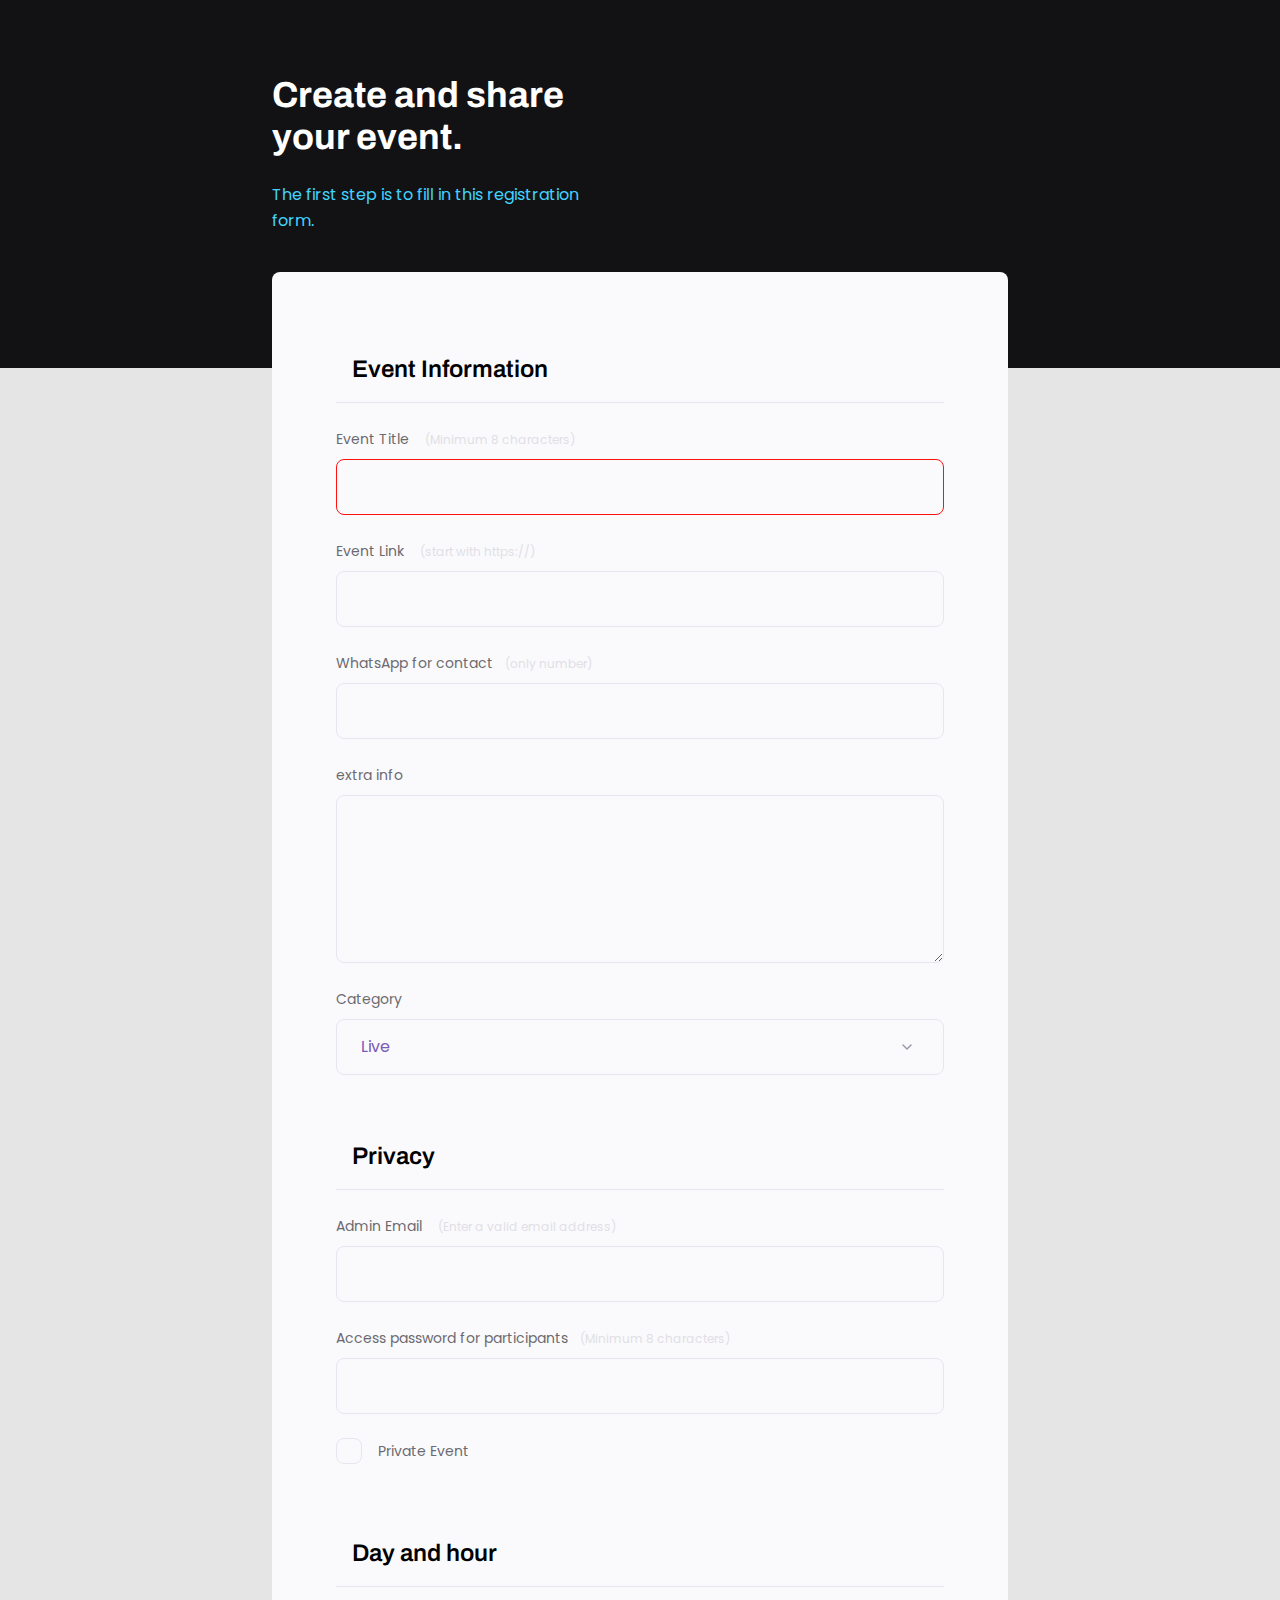
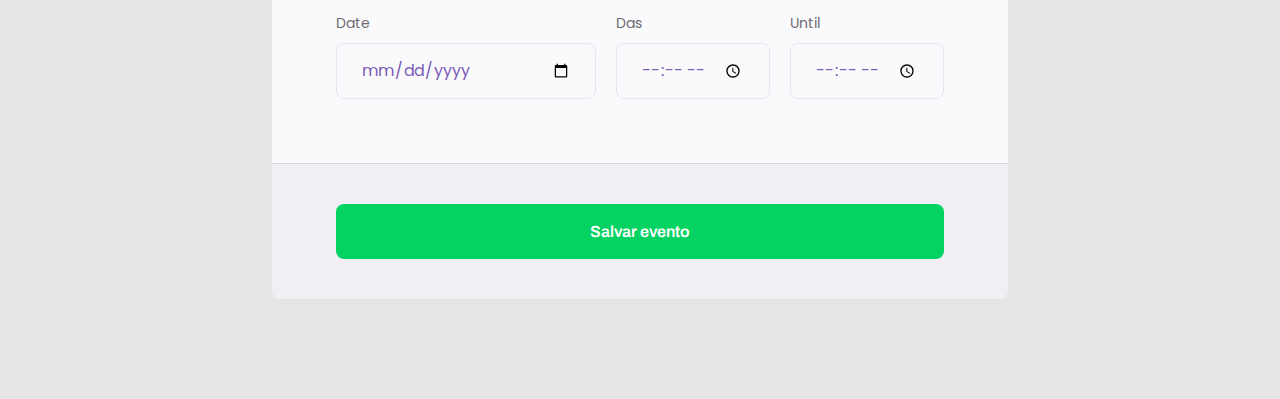
<file: index.html>
<!DOCTYPE html>
<html lang="pt-br">
  <head>
  <link rel="preconnect" href="https://fonts.googleapis.com">
  <link rel="preconnect" href="https://fonts.gstatic.com" crossorigin>

  <meta charset="UTF-8">
  <meta name="viewport" content="width=device-width, initial-scale=1.0">
  <title>Create your event</title>

  <link href="https://fonts.googleapis.com/css2?family=Archivo:wght@600;700&family=Poppins&family=Roboto+Serif:opsz,wght@8..144,700&display=swap" rel="stylesheet">
  <link rel="stylesheet" href="style.css">
</head>
<body>
   <div class="page">
    <header>
      <h1>Create and share your event.</h1>
      <p>The first step is to fill in this registration form.</p>
     </header>

     <form id="my-form">
       <fieldset>
         <div class="fieldset-wrapper">
          <legend>Event Information</legend>

           <div class="input-wrapper">
             <label for="event-title">Event Title <span>(Minimum 8 characters)</span> </label>
             <input type="text"
              id="event-title"
              required />
           </div>
 
            <div class="input-wrapper">
             <label for="event-link">Event Link <span>(start with https://)</span> </label>
             <input type="url" id="event-limk"/>
            </div>

            <div class="input-wrapper">
              <label for="event-wattsapp">WhatsApp for contact<span>(only number)</span> </label>
              <input type="number" id="event-wattsapp"/>
            </div>

            <div class="input-wrapper">
              <label for="event-info">extra info</label>
              <textarea id="event-info"></textarea>
            </div>

            <div class="input-wrapper">
              <label for="event-category">Category </label>
              <select id="event-category">
                <option value="live">Live</option>
                <option value="podcast">Podcast</option>
                <option value="mentoship">Mentoring</option>
              </select>
            </div>
         </div>
         
       </fieldset>

       <fieldset>
        <div class="fieldset-wrapper">
         <legend>Privacy</legend>
      
      
       
        <div class="input-wrapper">
          <label for="event-email">Admin Email <span>(Enter a valid email address)</span> </label>
          <input type="email" id="event-email"/>
        </div>

        <div class="input-wrapper">
          <label for="event-password">Access password for participants<span>(Minimum 8 characters)</span> </label>
          <input type="password"
           id="event-password"
           minlength="8"/>
        </div>

        <div class="checkbox-wrapper">
          <input type="checkbox" id="event-private"/>
          <label for="event-private">Private Event </label>
        </div>

       </div>
      </fieldset> 

       <fieldset>
        <div class="fieldset-wrapper">
         <legend>Day and hour</legend>

         <div class="col-3">
              
             <div class="input-wrapper">
              <label for="event-date">Date </label>
              <input type="date" id="event-date"/>
             </div>
      
             <div class="input-wrapper">
              <label for="event-begin">Das </label>
              <input type="time" id="event-begin"/>
             </div>

            
             <div class="input-wrapper">
              <label for="event-end">Until </label>
              <input type="time" id="event-end"/>
             </div>

          </div>
       </fieldset> 
       
       
    </form>
    <footer>
      
        <input 
          class="button" 
          type="submit" 
          form="my-form"
          value="Salvar evento" />
    
    </footer>
   </div>
   
   
</body>
</html>
</file>
<file: style.css>
* {
  margin: 0;
  padding: 0;
  box-sizing: border-box;

}
body, input, select, textarea {
  font-family: 'Poppins', sans-serif;
}
body {
  font-family: 'Poppins', sans-serif; 
  background: #E5E5E5;
}

body::before {
  content:' ';
  width: 100%;
  height: 368px;

  position: absolute;
  top: 0;
  left: 0;
  z-index: -1;
  background: #121214; 
 
}
.page {
  width: 736px;
  margin: 0 auto;

}
header {
  width: 319px;
  margin-top: 74px;
 
}


header h1 {
  font-family: 'Archivo', sans-serif;
  font-weight: bold;
  font-size: 36px;
  line-height: 42px;
  color: white;

  margin-bottom: 24px;
}

header p {
  font-size: 16px;
  line-height: 26px;

  color: #42D3FF;

}

form {
  margin-top: 38px;
  background: #FAFAFC;
  border-radius: 8px 8px 0 0;
  min-height: 300px;

  padding: 64px;

  display: flex;
  flex-direction: column;
  gap:48px;

 
}

fieldset {
  border: none;

}
.fieldset-wrapper {
  display: flex;
  flex-direction: column;
  gap: 24px;
}

fieldset legend {
  font-family: 'Archivo', sans-serif;
  font-weight: 600;
  font-size: 24px;
  line-height: 34px;

  width: 100%;
  border-bottom: 1px solid #E6E6F0;
  padding: 16px;
}

.input-wrapper {
  display: flex;
  flex-direction: column;
}

.input-wrapper label,
.checkbox-wrapper {
  font-size: 14px;
  line-height: 24px;

  color: #6c6a71;

  margin-right: 12px;
  margin-bottom: 8px;

}

.input-wrapper label span {
  margin-left: 12px;
  font-size: 12px;
  line-height: 20px;
  color:#e1dfe6;

}

.input-wrapper label span:hover {
  color:#6c6a71;
}

.input-wrapper input, .input-wrapper textarea, .input-wrapper select {
    background: #FAFAFC;
    border: 1px solid #E6E6F0;
    border-radius: 8px;

    height: 56px;
    padding: 0 24px;
    font-size: 16px;
    line-height: 26px;
    color: #7a5bb7;

}

.input-wrapper textarea  {
  padding:  0;
  height: 168px;


}

.input-wrapper select {
   appearance: none;
   -webkit-appearance:none;
   background-image: url("data:image/svg+xml,%3Csvg width='24' height='24' viewBox='0 0 24 24' fill='none' xmlns='http://www.w3.org/2000/svg'%3E%3Cg clip-path='url(%23clip0_1_54)'%3E%3Cpath d='M8 10L12 14L16 10' stroke='%239C98A6' stroke-width='1.5' stroke-linecap='round' stroke-linejoin='round'/%3E%3C/g%3E%3Cdefs%3E%3CclipPath id='clip0_1_54'%3E%3Crect width='24' height='24' fill='white'/%3E%3C/clipPath%3E%3C/defs%3E%3C/svg%3E%0A");
   background-repeat: no-repeat;
   background-position: right 24px top 50%;
}

.col-3 {
  display: flex;
  gap: 20px;
}

.col-3 > div:nth-child(1) {
  width: 100%;
}

.checkbox-wrapper  {
  position: relative;
}

.checkbox-wrapper label {
  display: flex;
  margin: 0;
  display: flex;
  align-items: center;
  gap: 16px;
}

.checkbox-wrapper input {
 position: absolute;
 top: 0;
 left: 0;
 width: 24px;
 height: 24px;
 opacity: 0; 
}

.checkbox-wrapper label::before {
  content: '';
  width: 24px;
  height: 24px;  
  border: 1px solid #E6E6F0;
 
  border-radius: 8px;
}

.checkbox-wrapper input:checked + label::before {
  background-image: url("data:image/svg+xml,%3Csvg width='24' height='24' viewBox='0 0 24 24' fill='none' xmlns='http://www.w3.org/2000/svg'%3E%3Cg clip-path='url(%23clip0_620_20)'%3E%3Cpath d='M9 16.17L4.83 12L3.41 13.41L9 19L21 7L19.59 5.59L9 16.17Z' fill='%2342D3FF'/%3E%3C/g%3E%3Cdefs%3E%3CclipPath id='clip0_620_20'%3E%3Crect width='24' height='24' fill='white'/%3E%3C/clipPath%3E%3C/defs%3E%3C/svg%3E%0A");
}

.checkbox-wrapper input:focus + label::before {
   outline: 2px solid black;
}

footer {
  background: #F0F0F4;
  height: 136px;
  display: flex;
  flex-direction: column;

  padding: 40px 64px;

  margin-bottom: 100px;

  border-top: 1px solid #D6D6D6;
  border-radius: 0 0 8px 8px;
}

footer .button {
  height: 56px;
  background: #04D361;
  border: 0;
  border-radius: 8px;
  
  font-family: 'Archivo';
  font-weight: 600;
  font-size: 16px;
  line-height: 26px;
  color: #FFFFFF
}

footer .button:hover {
  background: #079044;
}
input:invalid {
  border:1px solid #ff1010;
}
</file>
